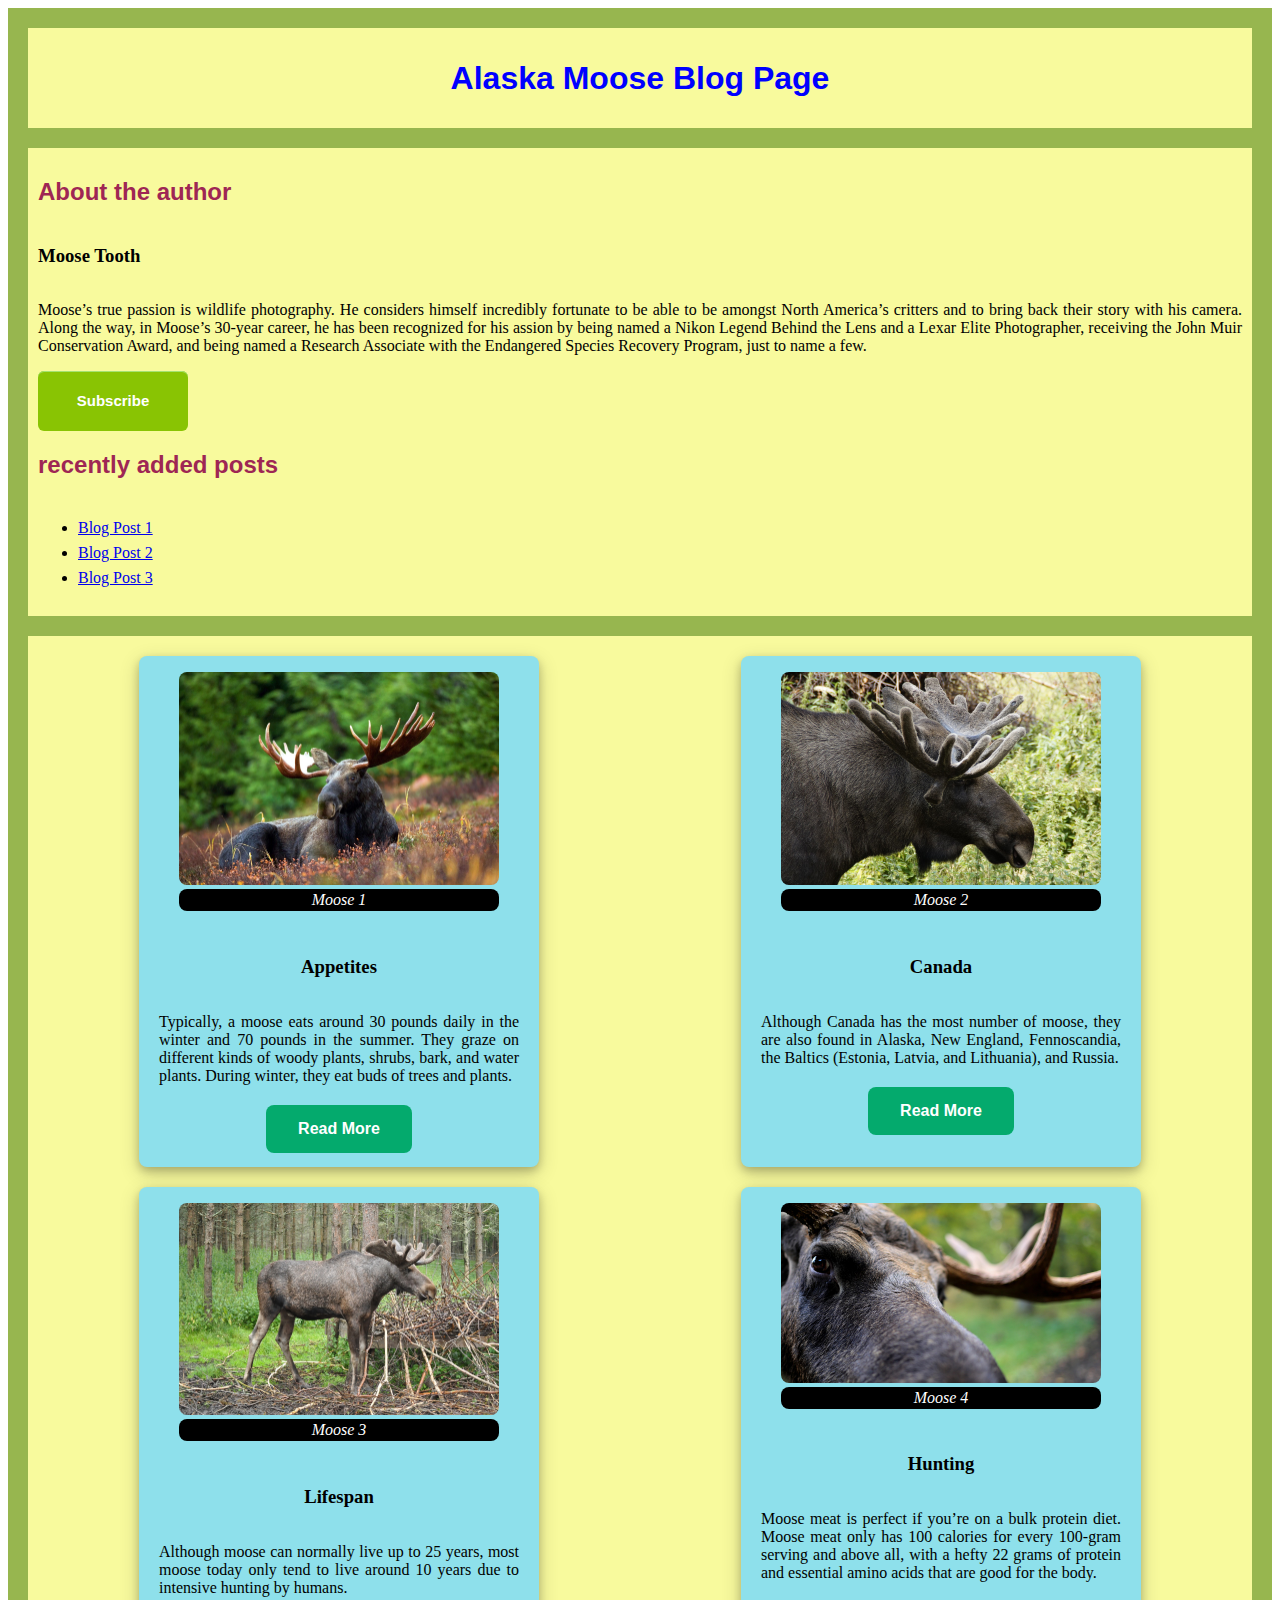
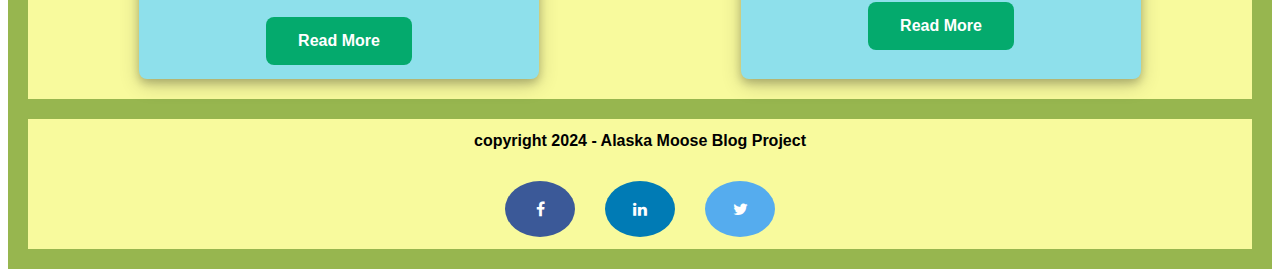
<file: personal-blog-project/index.html>
<!DOCTYPE html>
<html lang="en">
  <head>
    <meta charset="utf-8" />
    <title>Alaska Moose Blog</title>
    <meta
      content="width=device-width, initial-scale=1, maximum-scale=1"
      name="viewport"
    />
    <link rel="stylesheet" type="text/css" href="assets/css/home.css">
    <link rel="stylesheet" href="https://cdnjs.cloudflare.com/ajax/libs/font-awesome/4.7.0/css/font-awesome.min.css">
  </head>
  <body>
    <div class = "container">
      <header class = "header box">
        <h1>Alaska Moose Blog Page</h1>
      </header>
      <aside class="sidebar box">
        <h2>About the author</h2>
        <h3>Moose Tooth</h3>
        <p>Moose’s true passion is wildlife photography. He considers himself incredibly fortunate to be able to be amongst North America’s critters and to bring back their story with his camera. Along the way, in Moose’s 30-year career, he has been recognized for his assion by being named a Nikon Legend Behind the Lens and a Lexar Elite Photographer, receiving the John Muir Conservation Award, and being named a Research Associate with the Endangered Species Recovery Program, just to name a few.</p>
        <a href="https://www.britannica.com/animal/moose-mammal" class="buttonClass" id="center">Subscribe</a>
        <h2>recently added posts</h2>
        <ul>
          <li><a id="link-space" href="./assets/html/blog-post.html" target="_blank">Blog Post 1</a></li>
          <li><a id="link-space" href="./assets/html/blog-post.html" target="_blank">Blog Post 2</a></li>
          <li><a id="link-space" href="./assets/html/blog-post.html" target="_blank">Blog Post 3</a></li>
        </ul>
      </aside>
      <main class="main box">
      	  <section class="card-design">
            <figure>
              <img src="./assets/img/appetites.jpg" alt="a moose lying in a field with a backdrop of green trees.">
              <figcaption>Moose 1</figcaption>
            </figure>
            <section class="card-description">
              <h3>Appetites</h3>
              <p>Typically, a moose eats around 30 pounds daily in the winter and 70 pounds in the summer. They graze on different kinds of woody plants, shrubs, bark, and water plants. During winter, they eat buds of trees and plants.</p>
              <a class="blog-button" href="./assets/html/blog-post.html" target="_blank">Read More</a>
            </section>
          </section>
          <section class="card-design">
            <figure>
              <img src="./assets/img/canada.jpg" alt="a close-up of a moose with a focus on its head and antlers.">
              <figcaption>Moose 2</figcaption>
            </figure>
            <section class="card-description">
              <h3>Canada</h3>
              <p>Although Canada has the most number of moose, they are also found in Alaska, New England, Fennoscandia, the Baltics (Estonia, Latvia, and Lithuania), and Russia.</p>
              <a class="blog-button" href="./assets/html/blog-post.html" target="_blank">Read More</a>
            </section>
          </section>
          <section class="card-design">
            <figure>
              <img src="./assets/img/lifespan.jpg" alt="a moose standing in a forest.">
              <figcaption>Moose 3</figcaption>
            </figure>
            <section class="card-description">
              <h3>Lifespan</h3>
              <p>Although moose can normally live up to 25 years, most moose today only tend to live around 10 years due to intensive hunting by humans.</p>
              <a class="blog-button" href="./assets/html/blog-post.html" target="_blank">Read More</a>
            </section>
          </section>
          <section class="card-design">
            <figure>
              <img src="./assets/img/hunting.jpg" alt="a close-up view of a moose, focusing on its face and antlers.">
              <figcaption>Moose 4</figcaption>
            </figure>
            <section class="card-description">
              <h3>Hunting</h3>
              <p>Moose meat is perfect if you’re on a bulk protein diet. Moose meat only has 100 calories for every 100-gram serving and above all, with a hefty 22 grams of protein and essential amino acids that are good for the body.</p>
              <a class="blog-button" href="./assets/html/blog-post.html" target="_blank">Read More</a>
            </section>
          </section>
        </main>
      <footer class="footer box">
        <section class="copyright">
          <p>copyright 2024 - Alaska Moose Blog Project</p>
        </section>
        <section class="social-media">
          <a href="https://www.facebook.com" target="_blank" class="fa fa-facebook"></a>
          <a href="https://www.linkedin.com" target="_blank" class="fa fa-linkedin"></a>
          <a href="https://x.com" target="_blank" class="fa fa-twitter"></a>
        </section>
      </footer>
    </div>
  </body>
</html>
</file>
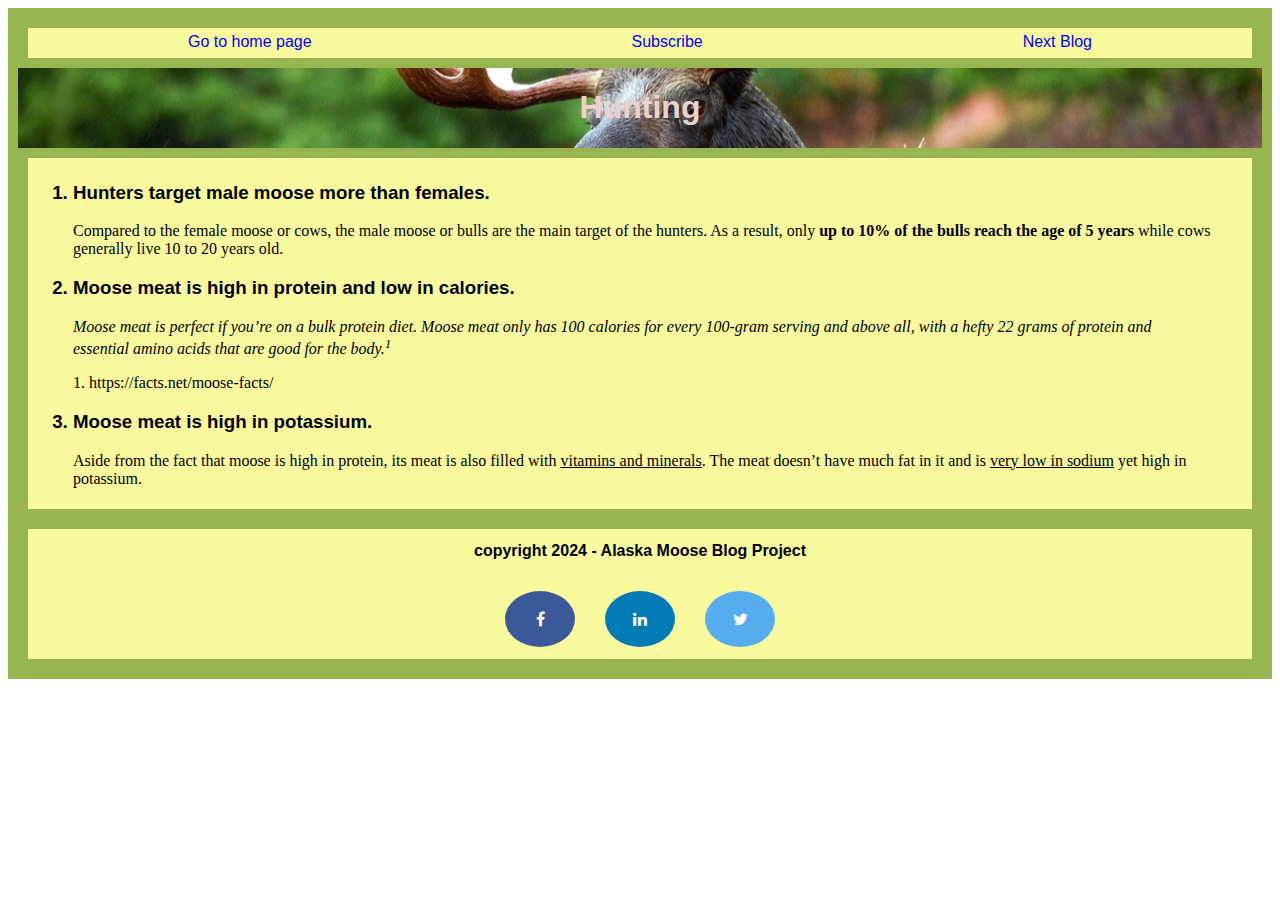
<file: personal-blog-project/assets/html/blog-post.html>
<!DOCTYPE html>
<html lang="en">
  <head>
    <meta charset="utf-8" />
    <title>Blog Post</title>
    <meta
      content="width=device-width, initial-scale=1, maximum-scale=1"
      name="viewport"
    />
    <link rel="stylesheet" type="text/css" href="../css/blog.css">
    <link rel="stylesheet" href="https://cdnjs.cloudflare.com/ajax/libs/font-awesome/4.7.0/css/font-awesome.min.css">
  </head>

  <body>
    <div class = "container">
      <nav class="header box">
        <a href="../../index.html" target="_blank">Go to home page</a>
        <a href="https://www.britannica.com/animal/moose-mammal" target="_blank">Subscribe</a>
        <a href="../../index.html" target="_blank">Next Blog</a>
      </nav>
      <header class="title title-img">
        <h1>Hunting</h1>
      </header>
      <article class="content box">
          <ol>
            <h3><li>Hunters target male moose more than females.</li></h3>
            <p>
              Compared to the female moose or cows, the male moose or bulls are the main target of the hunters. As a result, only <b>up to 10% of the bulls reach the age of 5 years</b> while cows generally live 10 to 20 years old.
            </p>
            <h3><li>Moose meat is high in protein and low in calories.</li></h3>
            <blockquote cite="https://facts.net/moose-facts/">
            <em>Moose meat is perfect if you’re on a bulk protein diet. Moose meat only has 100 calories for every 100-gram serving and above all, with a hefty 22 grams of protein and essential amino acids that are good for the body.<sup>1</sup></sup></em>
            </blockquote>
            <p>1. https://facts.net/moose-facts/</p>
            <h3><li>Moose meat is high in potassium.</li></h3>
            <p>
              Aside from the fact that moose is high in protein, its meat is also filled with <u>vitamins and minerals</u>. The meat doesn’t have much fat in it and is <u>very low in sodium</u> yet high in potassium.
            </p>
          </ol>
      </article>
      <footer class="footer box">
        <section class="copyright">
          <p>copyright 2024 - Alaska Moose Blog Project</p>
        </section>
        <section class="social-media">
          <a href="https://www.facebook.com" target="_blank" class="fa fa-facebook"></a>
          <a href="https://www.linkedin.com" target="_blank" class="fa fa-linkedin"></a>
          <a href="https://x.com" target="_blank" class="fa fa-twitter"></a>
        </section>
      </footer>
    </div>
  </body>
</html>
</file>
<file: personal-blog-project/assets/css/home.css>
@import url("footer.css");
@import url("header.css");
@import url("sidebar.css");
@import url("main.css");

  .container {
    display: grid;
    grid-template-columns: 500px;
    grid-template-rows: 120px 600px 2200px 150px;
    grid-template-areas:
    "hd"
    "title"
    "content"
    "ft";
  }
  
  .box {
      border: 5px solid rgb(151, 182, 79);
      background: #f8fa9d;
  }

  @media(min-width: 500px) {
    .container {
      display: grid;
      grid-template-columns: auto;
      grid-template-rows: 120px auto auto 150px;
      grid-gap: 0px;
      border: 10px solid rgb(151, 182, 79);
    }
    .box {
      border: 10px solid rgb(151, 182, 79);
      background: #f8fa9d;
    }
  }
</file>
<file: personal-blog-project/assets/css/blog.css>
@import url("footer.css");

.container {
  display: grid;
  grid-template-columns: 350px;
  grid-template-rows: 50px 150px 700px 150px;
  grid-template-areas:
  "hd"
  "title"
  "content"
  "ft";
}

.box {
  border: 10px solid rgb(151, 182, 79);
  background: #F8FA9D;
}

.header {
  grid-area: hd;
  display: flex;
  justify-content: space-around;
}

.header a {
  text-decoration: none;
  padding: 5px;
  font-family: Arial, Helvetica, sans-serif;
  color: blue;
}

.header a:hover {
  background-color: rgb(14, 190, 67);
}

.title {
  grid-area: title;
  display: flex;
  justify-content: center;
  align-items: flex-end;
}
  
.title-img {
  background-image: url("../../assets/img/appetites.jpg");
  background-color: #F8FA9D;
  background-position:
    center;
}

.title h1 {
  font-family:'Franklin Gothic Medium', 'Arial Narrow', Arial, sans-serif;
  color: rgb(238, 208, 205);
}

.content {
  grid-area: content;
  padding: 5px;
}

.content h3 {
  font-family:Verdana, Geneva, Tahoma, sans-serif
}

.content p {
  font-family:'Times New Roman', Times, serif;
}

.content blockquote {
  margin-left: 0;
}

.footer {
  grid-area: ft;
}

@media(min-width: 430px) {
.container {
        display: grid;
        grid-template-columns: auto;
        grid-template-rows: 50px auto auto 150px;
        grid-gap: 0px;
        border: 10px solid rgb(151, 182, 79);
    }
}
</file>
